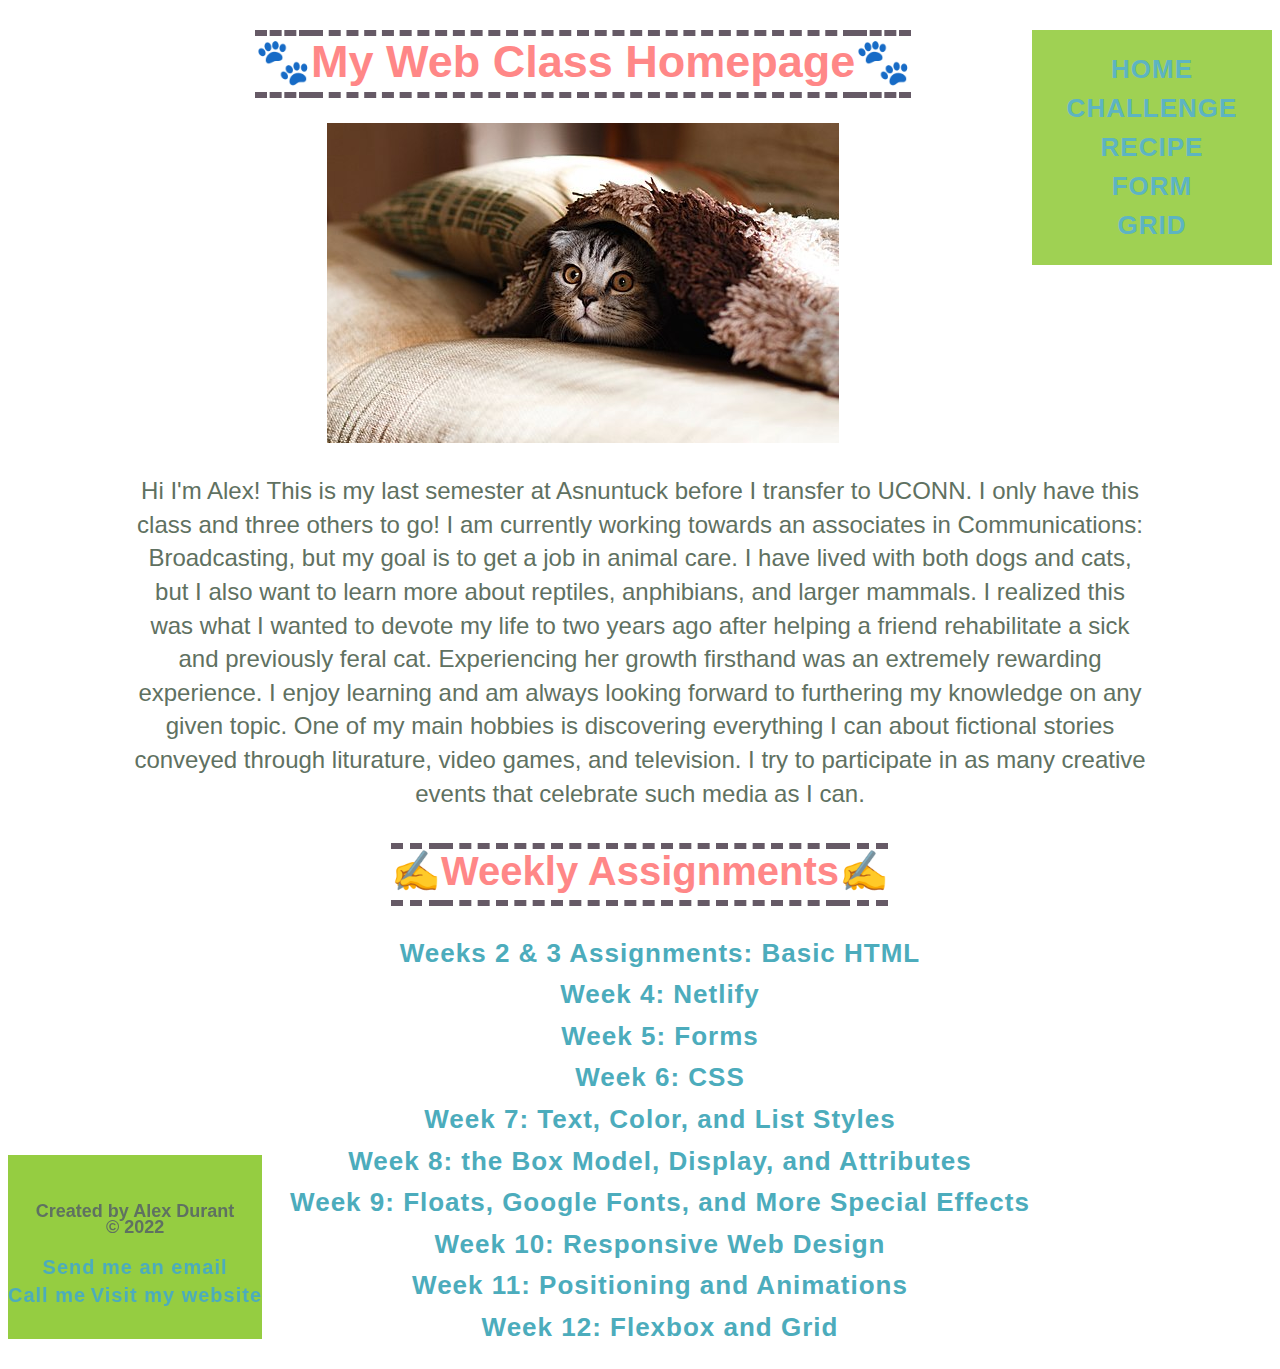
<file: Index.html>
<!DOCTYPE html>
<html lang="en-us">
<head>
    <meta charset="UTF-8">
    <meta http-equiv="X-UA-Compatible" content="IE=edge">
    <meta name="viewport" content= "width=device-width, initial-scale=1.0">
    <title>Home</title>
    <link rel="stylesheet" href="/css/index-style.css">
</head>
<body>
    <nav>
        <ul>
            <li><a href="/Index.html">Home</a></li>
            <li><a href="/challenge.html">Challenge</a></li>
            <li><a href="/recipe.html">Recipe</a></li>
            <li><a href="/Form.html">Form</a></li>
            <li><a href="/grid.html">Grid</a></li>
        </ul>
    </nav>

    <header>
        <h1 id="top" class="ani-text">My Web Class Homepage</h1>

        <img src="/img/Kitten_hiding_under_a_plaid.jpg" class="ani-img" alt="Kitten peaking out from under a blanket">

        <p>Hi I'm Alex! This is my last semester at Asnuntuck before I transfer to UCONN. 
        I only have this class and three others to go! I am currently working towards
        an associates in Communications: Broadcasting, but my goal is to get a job in
        animal care. I have lived with both dogs and cats, but I also want to learn 
        more about reptiles, anphibians, and larger mammals. I realized this was what
        I wanted to devote my life to two years ago after helping a friend rehabilitate
        a sick and previously feral cat. Experiencing her growth firsthand was an extremely
        rewarding experience. I enjoy learning and am always looking forward to furthering 
        my knowledge on any given topic. One of my main hobbies is discovering everything I 
        can about fictional stories conveyed through liturature, video games, and television.
        I try to participate in as many creative events that celebrate such media as I can.</p>
    </header>

    <main>
        <h2>Weekly Assignments</h2>
        <section class="assignments">
            <ul>
                <li><a href="/challenge.html">Weeks 2 & 3 Assignments: Basic HTML</a></li>
                <li><a href="https://gleaming-douhua-f28794.netlify.app">Week 4: Netlify</a></li>
                <li><a href="/Form.html">Week 5: Forms</a></li>
                <li><a href="/challenge.html">Week 6: CSS</a></li>
                <li><a href="/Index.html">Week 7: Text, Color, and List Styles</a></li>
                <li><a href="/Form.html">Week 8: the Box Model, Display, and Attributes</a></li>
                <li><a href="/recipe.html">Week 9: Floats, Google Fonts, and More Special Effects</a></li>
                <li><a href="/recipe.html">Week 10: Responsive Web Design</a></li>
                <li><a href="/Index.html">Week 11: Positioning and Animations</a></li>
                <li><a href="/grid.html">Week 12: Flexbox and Grid</a></li>
            </ul>
        </section>
    </main>

        <footer>
            <small>
                <h3>Created by Alex Durant<br>
                &copy; 2022 <br></h3>
                <a href="mailto:adura0028@mail.ct.edu">Send me an email</a><br>
                <a href="tel:+1809937244">Call me</a>
                <a href="https://gleaming-douhua-f28794.netlify.app">Visit my website</a>
            </small>
        </footer>

    <p><a href="#top"></a></p>
</body>
</html>
</file>
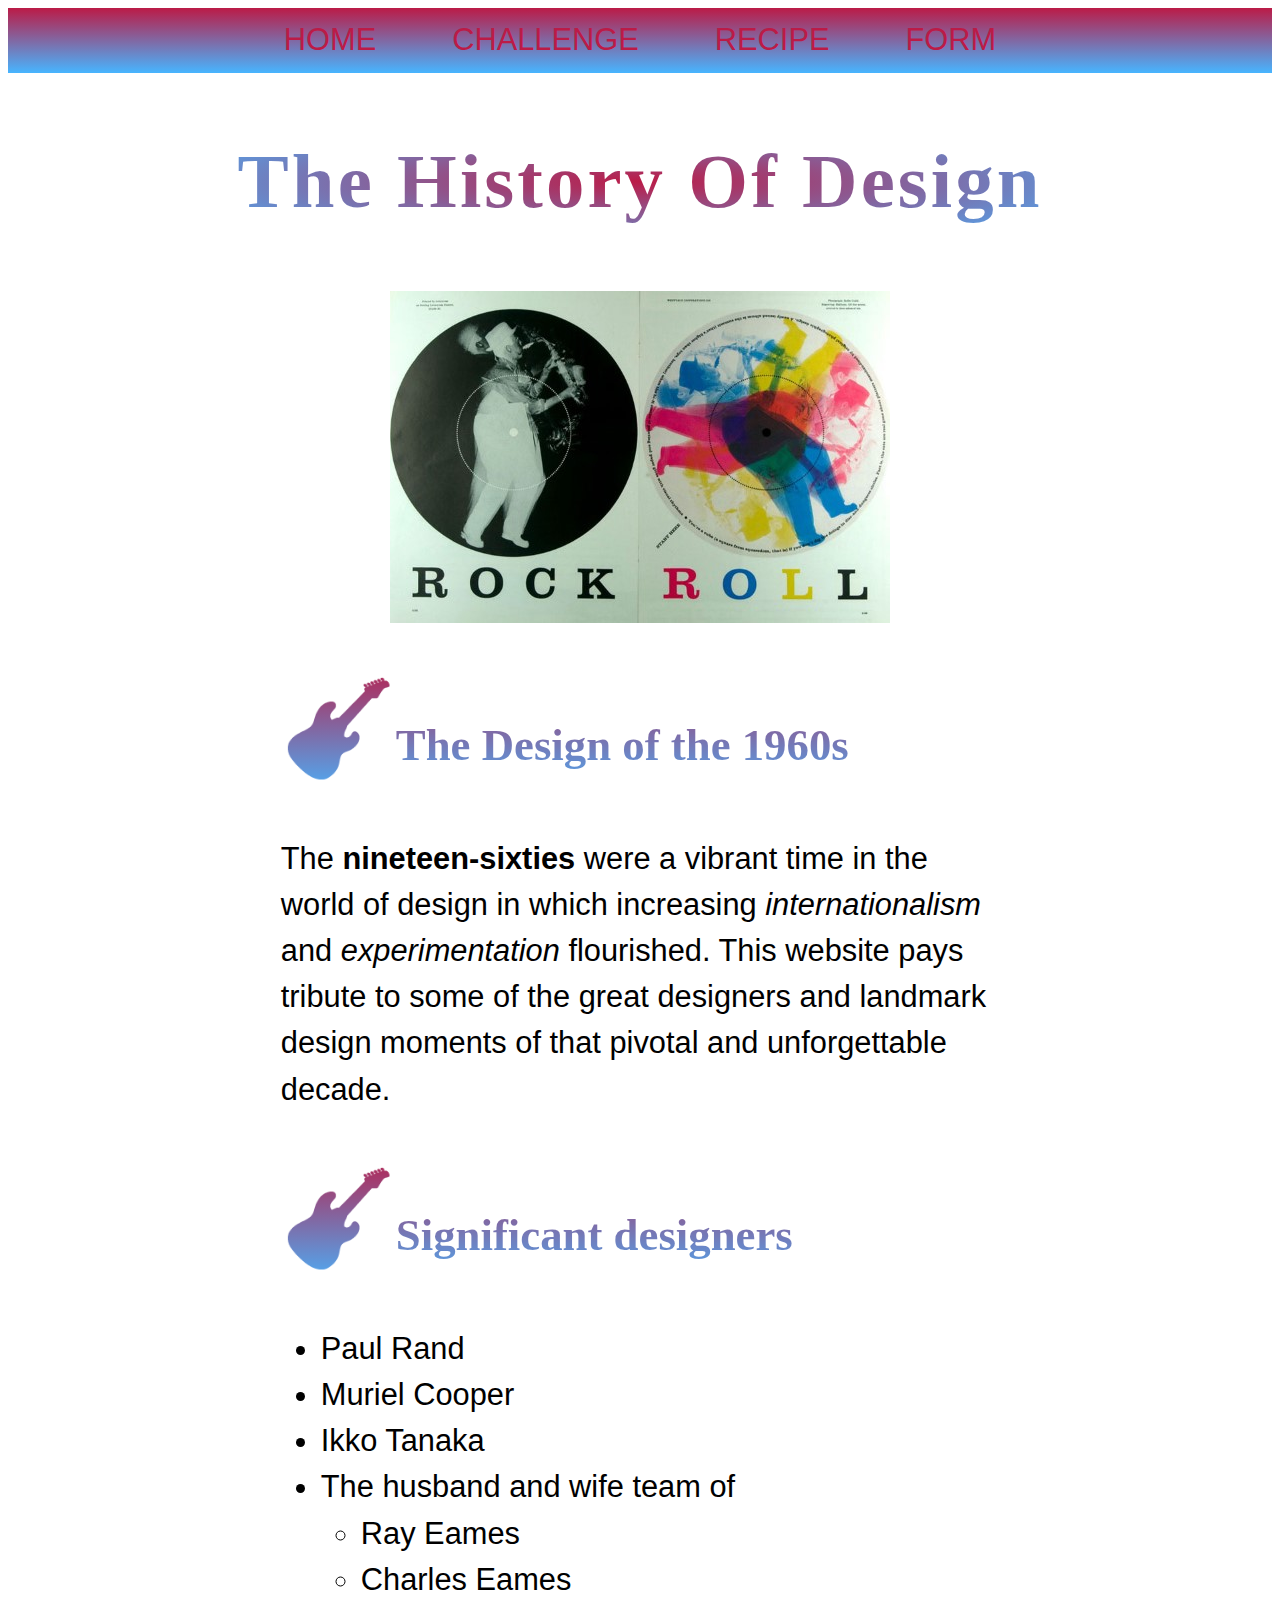
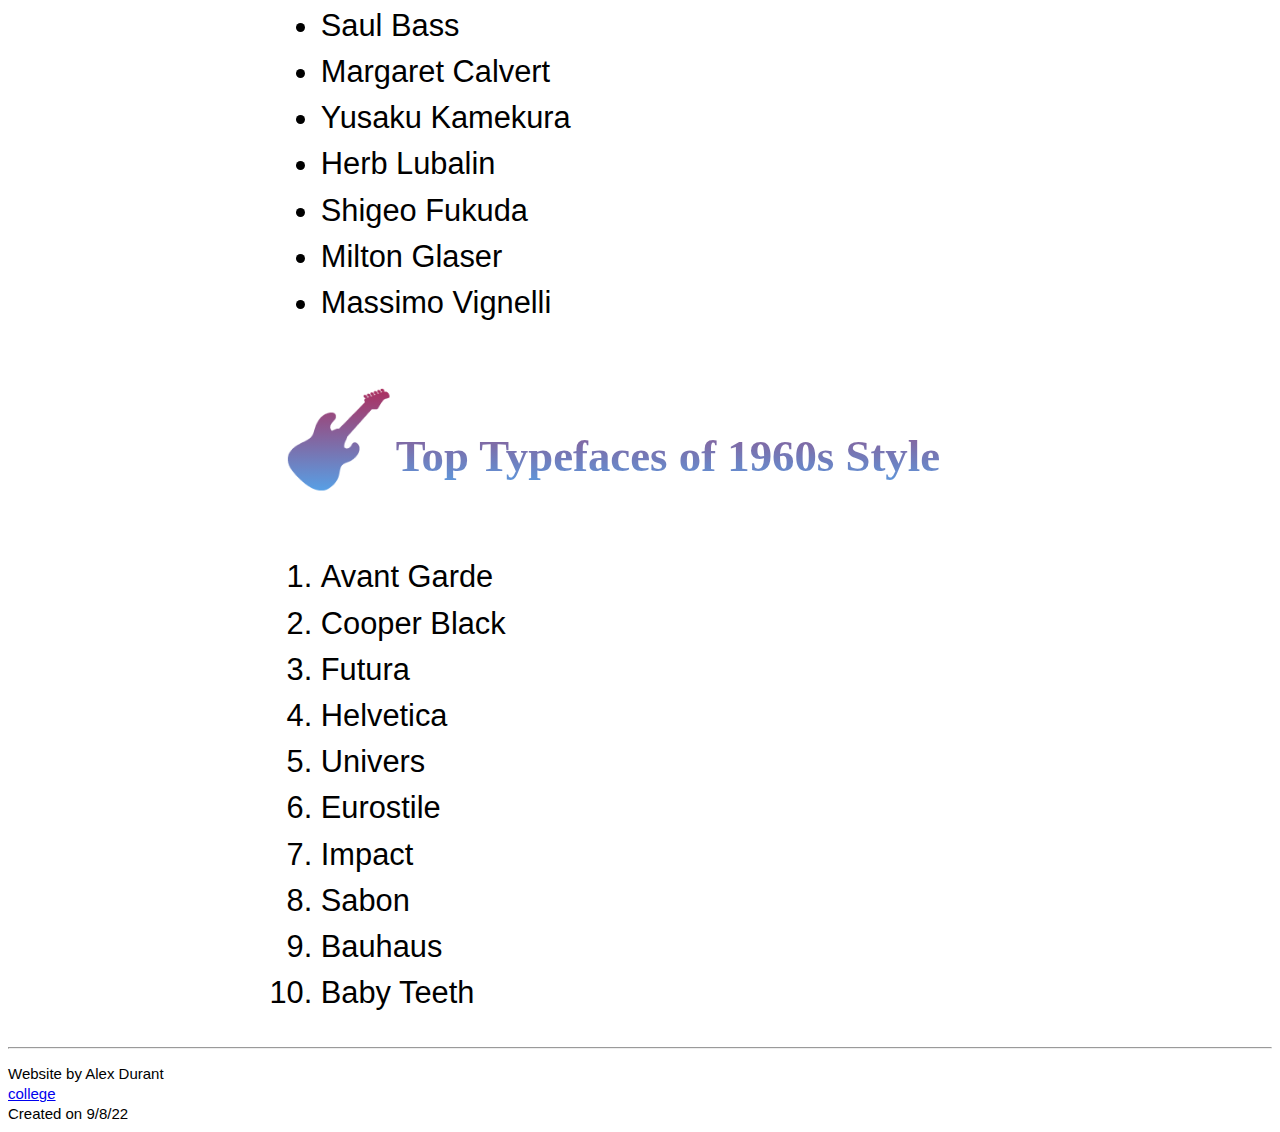
<file: challenge.html>
<!DOCTYPE html>
<html lang="en-us">
<head>
    <meta charset="UTF-8">
    <meta name="viewport" content="width=device-width, initial-scale=1.0">
    <title>The Design of the 1960s</title>
<link rel="stylesheet" href="/css/challenge-style.css">

<head>

<body>
    <nav>
        <ul>
            <li><a href="/Index.html">Home</a></li>
            <li><a href="/challenge.html">Challenge</a></li>
            <li><a href="/recipe.html">Recipe</a></li>
            <li><a href="/Form.html">Form</a></li>
        </ul>
    </nav>

    <header>
        <h1>The History of Design</h1>
       <img src="/img/rockroll.jpg" alt="Rock and Roll Poster">
    </header>
    <main>

        <h2>The Design of the 1960s</h2>
        <p class="site-intro">The <strong>nineteen-sixties</strong> were a vibrant time in the world of design in
        which increasing <em>internationalism</em> and <em>experimentation</em> flourished.
        This website pays tribute to some of the great designers and
        landmark design moments of that pivotal and unforgettable decade.</p>
        
        <section>
            <h2>Significant designers</h2>
            <ul class="signif-design">
                <li>Paul Rand</li>
                <li>Muriel Cooper</li>
                <li>Ikko Tanaka</li>
                <li>The husband and wife team of</li>
                    <ul>
                        <li>Ray Eames</li>
                        <li>Charles Eames</li>
                    </ul>
                <li>Saul Bass</li>
                <li>Margaret Calvert</li>
                <li>Yusaku Kamekura</li>
                <li>Herb Lubalin</li>
                <li>Shigeo Fukuda</li>
                <li>Milton Glaser</li>
                <li>Massimo Vignelli</li>
            </ul>
        </section>

        <section>
            <h3>Top Typefaces of 1960s Style</h3>
            <ol class="typefaces">
                <li>Avant Garde</li>
                <li>Cooper Black</li>
                <li>Futura</li>
                <li>Helvetica</li>
                <li>Univers</li>
                <li>Eurostile</li>
                <li>Impact</li>
                <li>Sabon</li>
                <li>Bauhaus</li>
                <li>Baby Teeth</li>
            </ol>
        </section>
    </main>

    <hr>

    <footer>
        <small>
            Website by Alex Durant <br>
            <a href="https://asnuntuck.edu" target="_blank">college</a><br>
            Created on 9/8/22
        </small>
    </footer>
    
</body>
</html>
</file>
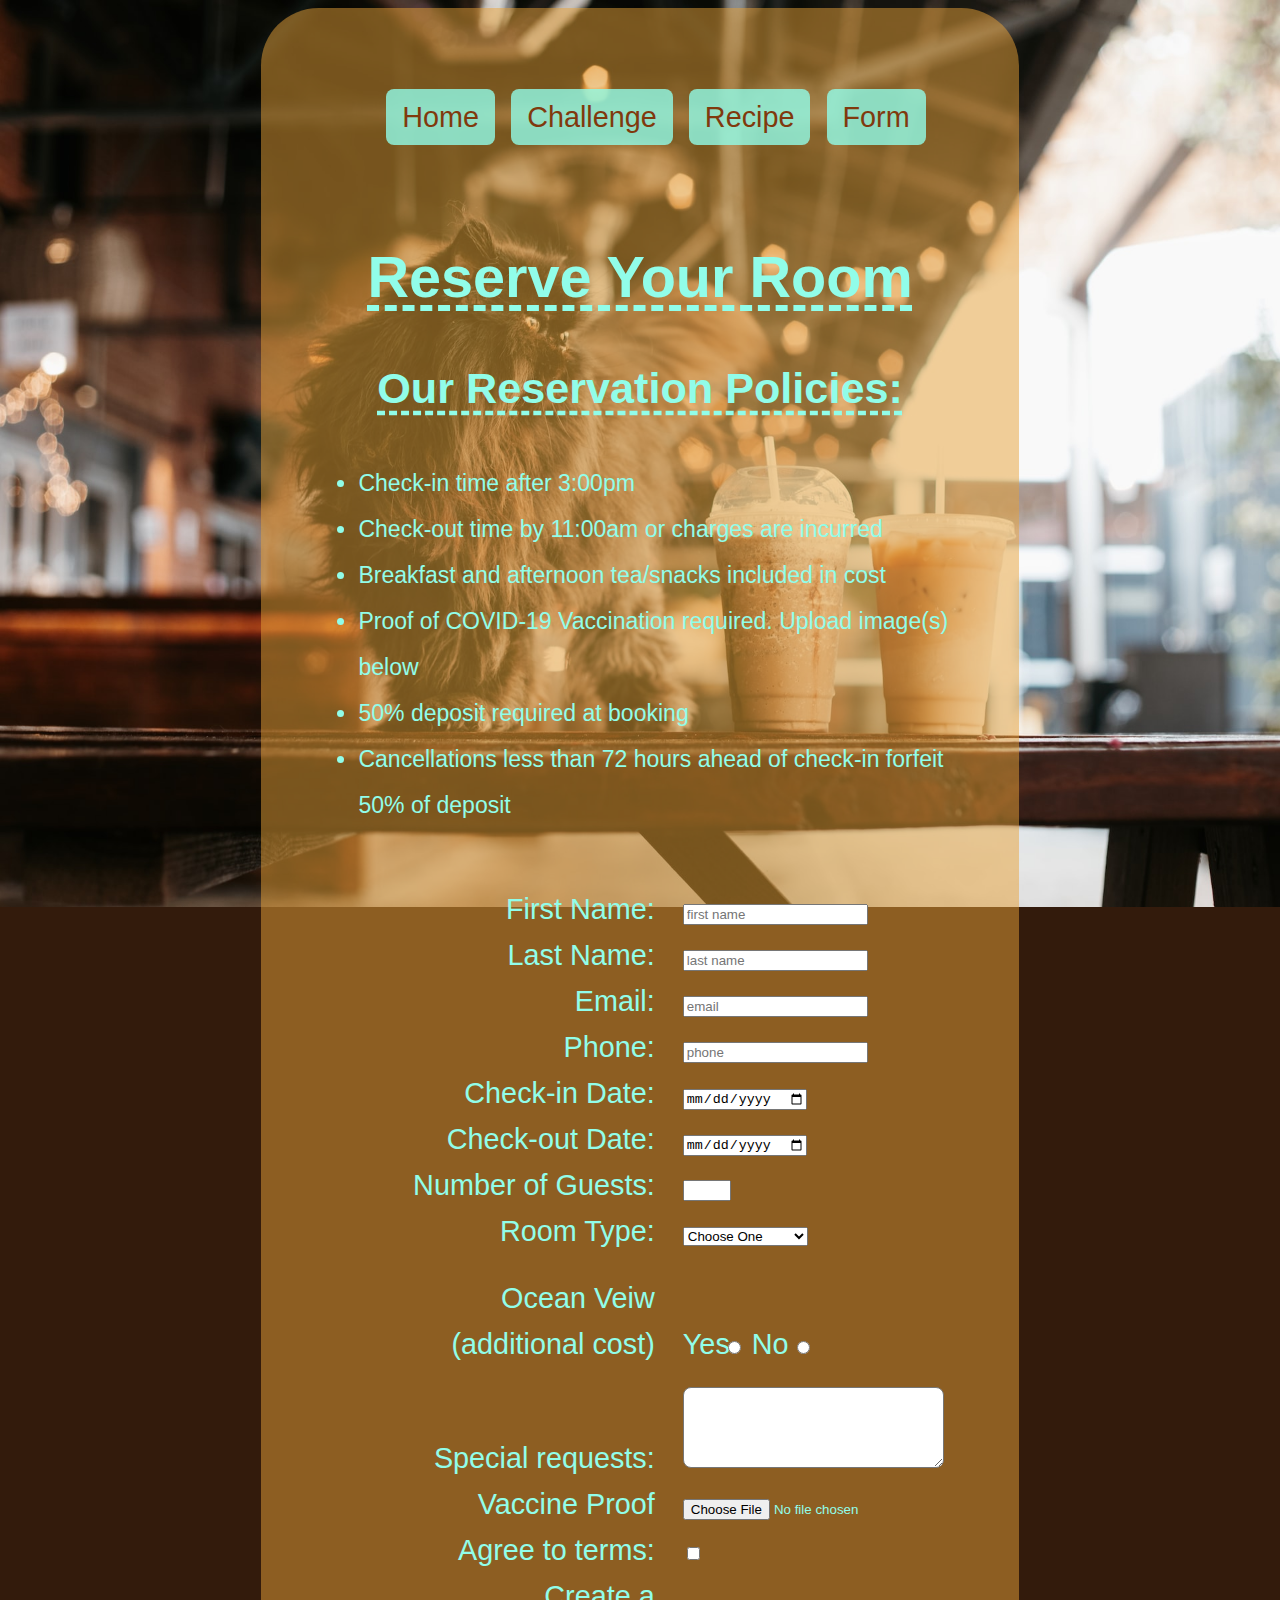
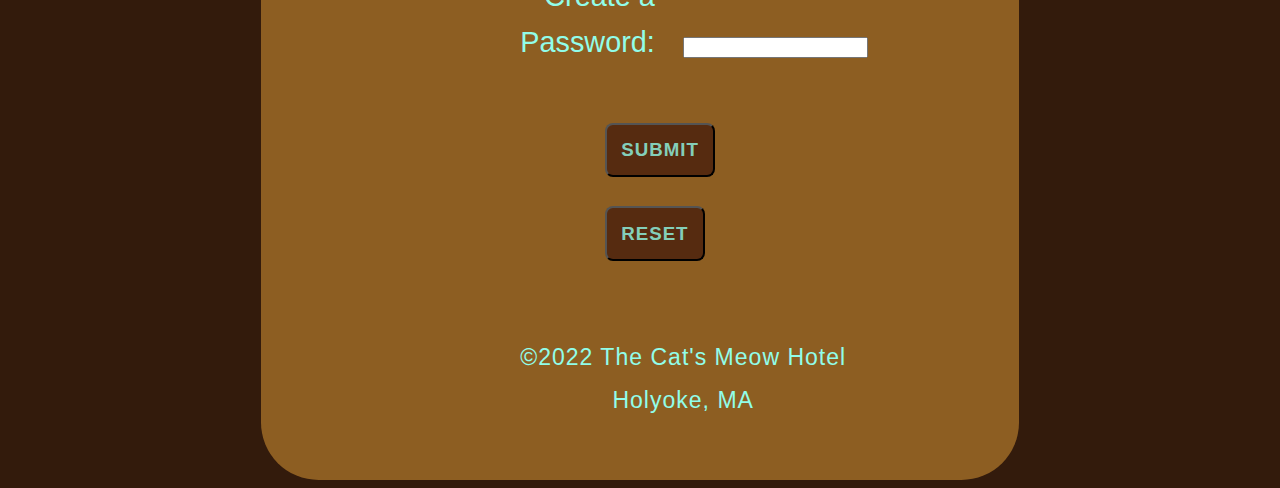
<file: Form.html>
<!DOCTYPE html>
<html lang="en-us">
<head>
    <meta charset="UTF-8">
    <meta http-equiv="X-UA-Compatible" content="IE=edge">
    <meta name="viewport" content="width=device-width, initial-scale=1.0">
    <title>Form</title>
    <link rel="stylesheet" href="/css/form-style.css">
</head>
<body>
<div id="wrapper">

    <nav>
        <ul>
            <li><a href="/Index.html">Home</a></li>
            <li><a href="/challenge.html">Challenge</a></li>
            <li><a href="/recipe.html">Recipe</a></li>
            <li><a href="/Form.html">Form</a></li>
        </ul>
    </nav>

    <header>
        <h1>Reserve Your Room</h1>
        <h2>Our Reservation Policies:</h2>
    </header>

    <section class="policies">
        <ul>
            <li>Check-in time after 3:00pm</li>
            <li>Check-out time by 11:00am or charges are incurred</li>
            <li>Breakfast and afternoon tea/snacks included in cost</li>
            <li>Proof of COVID-19 Vaccination required. Upload image(s) below</li>
            <li>50% deposit required at booking</li>
            <li>Cancellations less than 72 hours ahead of check-in forfeit 50% of deposit</li>
        </ul>
    </section>

    <section class="reserve">
        <form method="post" name="reservation" data-netlify="true" enctype="multipart/form-data">
           
            <div>
                <label for="firstName">First Name:</label>
                <input type="text" name="firstName" id="firstName" placeholder="first name" required>
            </div>

            <div>
                <label for="lastName">Last Name:</label>
                <input type="text" name="lastName" id="lastName" placeholder="last name" required>
            </div>

            <div>
                <label for="email">Email:</label>
                <input type="email" name="email" id="email" placeholder="email" required>
            </div>

            <div>
                <label for="phone">Phone:</label>
                <input type="tel" name="phone" id="phone" placeholder="phone" r>
            </div>

            <div>
              <label for="date">Check-in Date:</label>
              <input type="date" name="date" id="date" min="2022-10-01" required>
            </div>

            <div>
                <label for="date">Check-out Date:</label>
                <input type="date" name="date" id="date" min="2022-10-01" required>
            </div>

            <div>
                <label for="numberOfGuests">Number of Guests:</label>
                <input type="number" name="numberOfGuests" id="numberOfGuests" min="1" max="4" step="1" required>
            </div>

            <div>
                <label for="roomType">Room Type:</label>
                <select name="roomType" id="roomType">
                    <option disabled hidden selected>Choose One</option>
                    <option value="twoDoubleBeds">Two Double beds</option>
                    <option value="twoQueenBeds">Two Queen beds</option>
                    <option value="oneKingBed">One King Bed</option>
                </select>
            </div>

            <div class="radio">
                <span>Ocean Veiw (additional cost)</span> 
                <label for="view">Yes</label>
                <input type="radio" name="view" id="yes" value="yes">
                <label for="view">No</label>
                <input type="radio" name="view" id="no" value="no">
            </div>

            <div>
                <label for="notes">Special requests:</label>
                <textarea name="notes" id="notes" cols="30" rows="5"></textarea>
            </div>

            <div>
                <label for="vaccineProof">Vaccine Proof</label>
                <input type="file" name="vaccineProof" id="file">
            </div>

            <div>
                <label for="agreeToTerms">Agree to terms:</label>
                <input type="checkbox" name="agreeToTerms" id="agreeToTerms">
            </div>

            <div>
                <label for="password">Create a Password:</label>
                <input type="password" name="password" id="password">
            </div>

            <div>
                <button type="submit">Submit</button>
            </div>

            <div>
                <button type="reset">Reset</button>
            </div> <br>

           <div>
            <footer>
                &copy;2022 The Cat's Meow Hotel <br>
                Holyoke, MA
            </footer>
           </div>
        </form>
    </section>

</div>
</body>
</html>
</file>
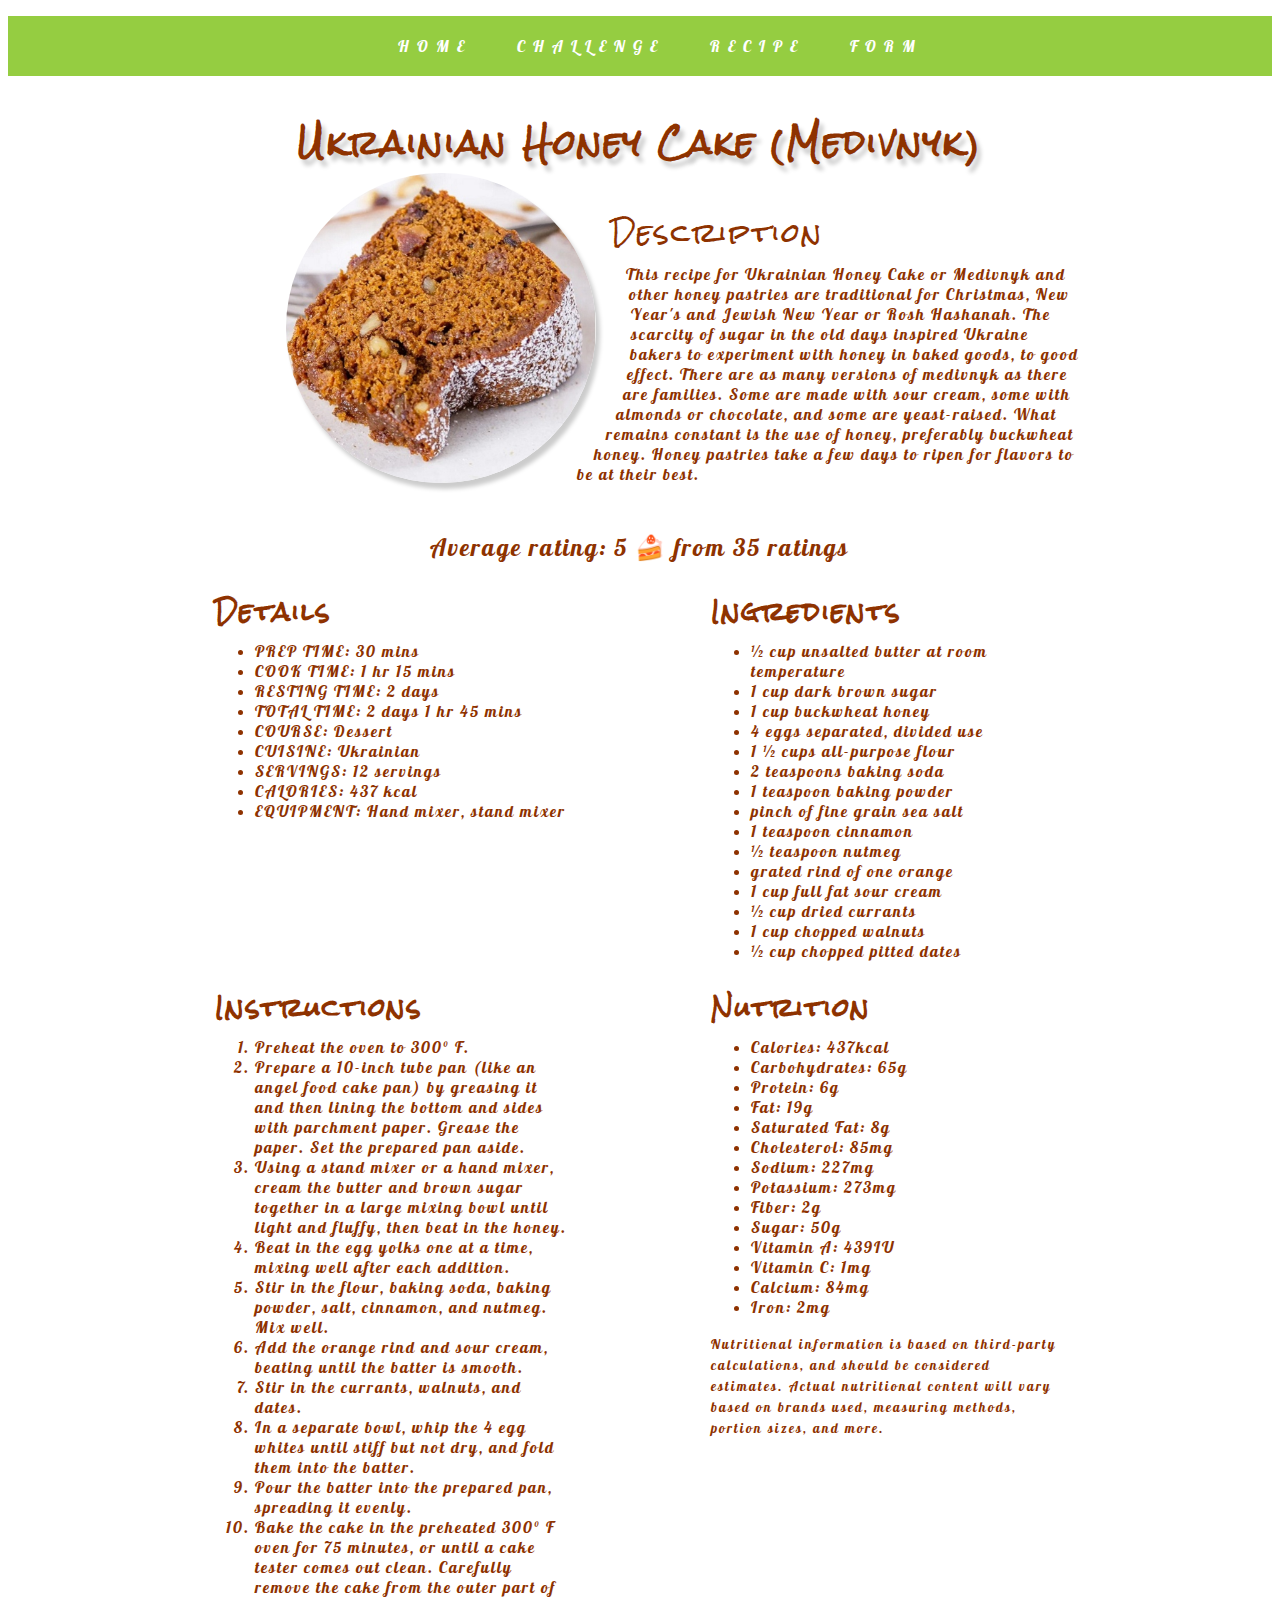
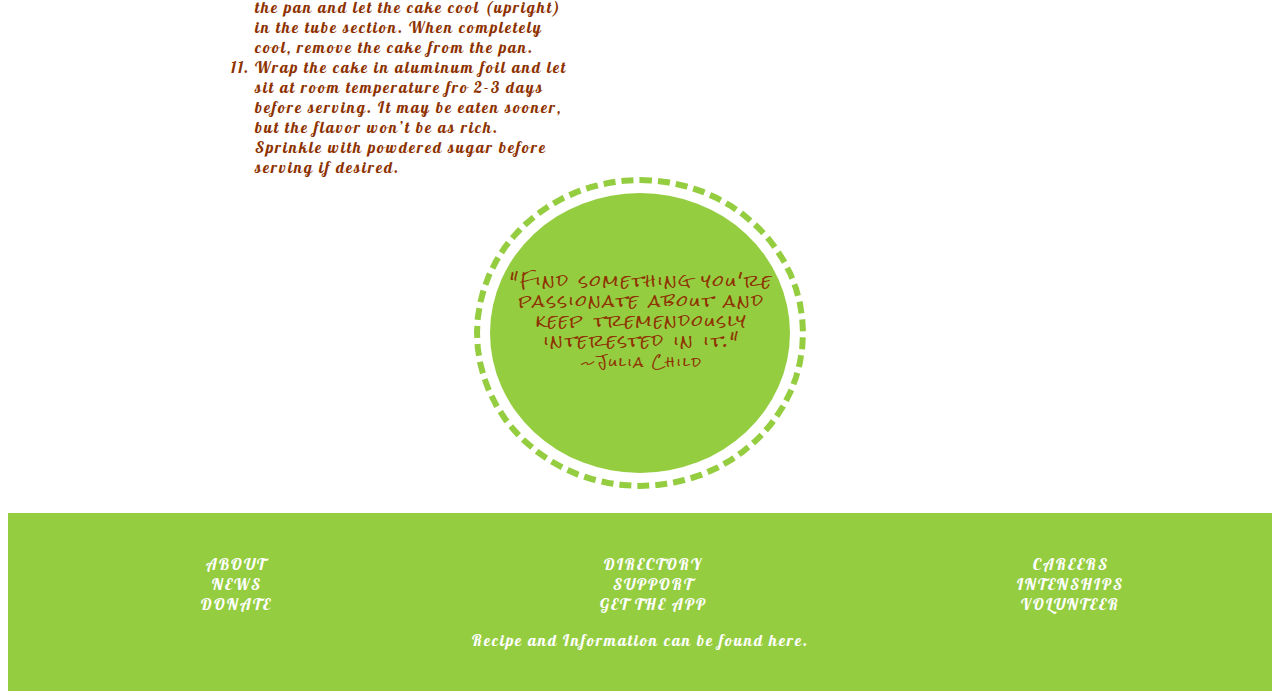
<file: recipe.html>
<!DOCTYPE html>
<html lang="en-us">
<head>
    <meta charset="UTF-8">
    <meta http-equiv="X-UA-Compatible" content="IE=edge">
    <meta name="viewport" content="width=device-width, initial-scale=1.0">
    <title>Recipe - Floats</title>
    <link rel="preconnect" href="https://fonts.googleapis.com">
    <link rel="preconnect" href="https://fonts.gstatic.com" crossorigin>
    <link href="https://fonts.googleapis.com/css2?family=Lobster&family=Rock+Salt&display=swap" rel="stylesheet">
    <link rel="stylesheet" href="/css/recipe-style.css">
</head>
<body>

    <nav>
        <ul>
            <li><a href="/Index.html">Home</a></li>
            <li><a href="/challenge.html">Challenge</a></li>
            <li><a href="/recipe.html">Recipe</a></li>
            <li><a href="/Form.html">Form</a></li>
        </ul>
    </nav>

<main>

    <h1>Ukrainian Honey Cake (Medivnyk)</h1>
    
    <img src="/img/honey-cake.jpg" alt="Cake on a glass cake plate with a slice being taken out
    description">
    
    <header>
        <h2>Description</h2>
    
        <p>
            This recipe for Ukrainian Honey Cake or Medivnyk and other honey pastries
            are traditional for Christmas, New Year's and Jewish New Year or Rosh Hashanah.
            The scarcity of sugar in the old days inspired Ukraine bakers to experiment with
            honey in baked goods, to good effect. There are as many versions of medivnyk as
            there are families. Some are made with sour cream, some with almonds or chocolate,
            and some are yeast-raised. What remains constant is the use of honey, preferably
            buckwheat honey. Honey pastries take a few days to ripen for flavors to be at their best.
        </p>
    </header>
    
    <p class="rate">Average rating: 5 <span class="emoji"></span> from 35 ratings</p>
    
    <section class="details">
        <h2>Details</h2>
    
            <ul>
                <li>PREP TIME: 30 mins</li>
                <li>COOK TIME: 1 hr 15 mins</li>
                <li>RESTING TIME: 2 days</li>
                <li>TOTAL TIME: 2 days 1 hr 45 mins</li>
                <li>COURSE: Dessert</li>
                <li>CUISINE: Ukrainian</li>
                <li>SERVINGS: 12 servings</li>
                <li>CALORIES: 437 kcal</li>
                <li>EQUIPMENT: Hand mixer, stand mixer</li>
            </ul>
    </section>
    
    <section class="ingredients">
        <h2>Ingredients</h2>
    
            <ul>
                <li>½ cup unsalted butter at room temperature</li>
                <li>1 cup dark brown sugar</li>
                <li>1 cup buckwheat honey</li>
                <li>4 eggs separated, divided use</li>
                <li>1 ½ cups all-purpose flour</li>
                <li>2 teaspoons baking soda</li>
                <li>1 teaspoon baking powder</li>
                <li>pinch of fine grain sea salt</li>
                <li>1 teaspoon cinnamon</li>
                <li>½ teaspoon nutmeg</li>
                <li>grated rind of one orange</li>
                <li>1 cup full fat sour cream</li>
                <li>½ cup dried currants</li>
                <li>1 cup chopped walnuts</li>
                <li>½ cup chopped pitted dates</li>
            </ul>
    </section>
    
    <section class="instructions">
        <h2>Instructions</h2>
    
            <ol>
                <li>Preheat the oven to 300° F.</li>
                <li>Prepare a 10-inch tube pan (like an angel food cake pan) by greasing it and then lining the bottom and sides with parchment paper. Grease the paper. Set the prepared pan aside.</li>
                <li>Using a stand mixer or a hand mixer, cream the butter and brown sugar together in a large mixing bowl until light and fluffy, then beat in the honey.</li>
                <li>Beat in the egg yolks one at a time, mixing well after each addition.</li>
                <li>Stir in the flour, baking soda, baking powder, salt, cinnamon, and nutmeg. Mix well.</li>
                <li>Add the orange rind and sour cream, beating until the batter is smooth.</li>
                <li>Stir in the currants, walnuts, and dates.</li>
                <li>In a separate bowl, whip the 4 egg whites until stiff but not dry, and fold them into the batter.</li>
                <li>Pour the batter into the prepared pan, spreading it evenly.</li>
                <li>Bake the cake in the preheated 300° F oven for 75 minutes, or until a cake tester comes out clean. Carefully remove the cake from the outer part of the pan and let the cake cool (upright) in the tube section. When completely cool, remove the cake from the pan.</li>
                <li>Wrap the cake in aluminum foil and let sit at room temperature fro 2-3 days before serving. It may be eaten sooner, but the flavor won’t be as rich. Sprinkle with powdered sugar before serving if desired.</li>
            </ol>
    </section>
    
    <section class="nutrition">
        <h2>Nutrition</h2>
    
            <ul>
                <li>Calories: 437kcal</li>
                <li>Carbohydrates: 65g</li>
                <li>Protein: 6g</li>
                <li>Fat: 19g</li>
                <li>Saturated Fat: 8g</li>
                <li>Cholesterol: 85mg</li>
                <li>Sodium: 227mg</li>
                <li>Potassium: 273mg</li>
                <li>Fiber: 2g</li>
                <li>Sugar: 50g</li>
                <li>Vitamin A: 439IU</li>
                <li>Vitamin C: 1mg</li>
                <li>Calcium: 84mg</li>
                <li>Iron: 2mg</li>
            </ul>

            <small>
                Nutritional information is based on third-party calculations, and should be considered estimates.
                Actual nutritional content will vary based on brands used, measuring methods, portion sizes, and more.
            </small>
    </section>
    
        <blockquote>
            "Find something you're passionate about and keep tremendously interested in it."
            <small> ~Julia Child</small>
        </blockquote>
</main>


<footer>
    <ul class="col1">
        <li><a href="#">About</a></li>
        <li><a href="#">News</a></li>
        <li><a href="#">Donate</a></li>
    </ul>
    
    <ul class="col2">
        <li><a href="#">Directory</a></li>
        <li><a href="#">Support</a></li>
        <li><a href="">Get the app</a></li>
    </ul>
    
    <ul class="col3">
        <li><a href="#">Careers</a></li>
        <li><a href="#">Intenships</a></li>
        <li><a href="#">Volunteer</a></li>
    </ul>

    <p<a href="#">Recipe and Information can be found here.</a></p>
</footer>

</body>
</html>
</file>
<file: css/index-style.css>
html {
    font-family: 'Lucida Sans', 'Lucida Sans Regular', 'Lucida Grande', 'Lucida Sans Unicode', Geneva, 
    Verdana, sans-serif;
    font-size: 1.25rem;
    line-height: 1.2;
    color: #5F7161;
    text-align: center;
}

h1, 
h2 {
    color: #FF8787;
    font-family: 'Gill Sans', 'Gill Sans MT', Calibri, 'Trebuchet MS', sans-serif;
    text-decoration: underline overline dashed #665a66 6px;
    text-underline-offset: 15px;
}

h1 {
    font-size: 2.25rem;
}

h2 {
    font-size: 2.00rem;
}

h3 {
    font-size: .90rem;
}

h1::before,
h1::after {
    content: "\1F43E ";
}

h2::before,
h2::after {
    content: "\270D ";
}

nav {
    float: right;
    position: sticky;
    top: 0;
    background-color: #95CD41;
    opacity: 90%;
    width: 240px;
}

nav ul {
    padding: 0;
}

nav li {
    font-size: 1.3rem;
    font-family: 'Franklin Gothic Medium', 'Arial Narrow', Arial, sans-serif;
    font-weight: 600;
    letter-spacing: 1px;
    list-style-type: none;
    text-transform: uppercase;
}

nav a, 
.assignments a,
footer a {
    text-decoration: none;
    color: #4CACBC;
}

nav a:link,
nav a:visited {
    line-height: 1.5;
}

nav a:hover,
nav a:active {
    text-decoration: underline overline dashed #5F7161;
    text-underline-offset: 6px;
    color: #A25B5B;
}

nav a:hover::before,
nav a:hover::after {
    content: "\1F43E ";
}

@keyframes fade-in {
    0% {
        opacity: 0;
    }

    100% {
        opacity: 1;
    }
}

@keyframes pulse {
    0% {
        transform: scale(1);
    }

    50% {
        transform: scale(1.5);
    }

    100% {
        transform: scale(1);
    }
}

.ani-text {
    animation: fade-in 5s linear, pulse 3s ease 3s;
}

header,
main {
    text-align: 0 auto;
    line-height: 1.4;
    padding-left: 10%;
    padding-right: 10%;
}

header p {
   font-size: 120%; 
}

.ani-img {
    animation: fade-in ease 10s;
    animation-fill-mode: forwards;
}

@keyframes fade-in {
    0% {
        opacity: 0;
    }

    100% {
        opacity: 1;
        border-radius: 50%;
    }
}

.assignments li {
    font-size: 1.3rem;
    font-family: 'Franklin Gothic Medium', 'Arial Narrow', Arial, sans-serif;
    font-weight: 600;
    letter-spacing: 1px;
    list-style-type: none;
  }

.assignments a:link,
.assignments a:visited {
    line-height: 1.6;
}

.assignments a:hover,
.assignments a:active {
    text-decoration: underline overline dashed #5F7161;
    text-underline-offset: 6px;
    color: #A25B5B;
}

.assignments li:hover:before,
.assignments li:hover:after {
    content: "\270D";
}

footer a {
    font-size: 1.0rem;
    font-family: 'Franklin Gothic Medium', 'Arial Narrow', Arial, sans-serif;
    font-weight: 600;
    letter-spacing: 1px;
}

footer a:link,
footer a:visited {
    line-height: 1.4;
}

footer a:hover,
footer:active {
    text-decoration: underline overline dashed #5F7161;
    text-underline-offset: 6px;
    color: #A25B5B
}

footer a:hover::before,
footer a:hover::after {
    content: "\1F4E9";
}

footer {
    line-height: 80%;
    font-weight: 500;
    position: relative;
}

small {
    position: absolute;
    bottom: 30px;
    left: 0;
    padding: 30px 0;
    background-color: #95CD41;
}
</file>
<file: css/challenge-style.css>
:root {
    --font-size: 1vw;
    --color-red: #bb1b47;
    --color-blue: #47B5FF;
}

html {
    font-family: 'Lucida Sans', 'Lucida Sans Regular', 'Lucida Grande',
    'Lucida Sans Unicode', Geneva, Verdana, sans-serif;
    font-size: calc(var(--font-size) + 18px);
    line-height: 1.5;
}

h1, 
h2, 
h3 {
    color: var(--color-red);
    font-family: Georgia, 'Times New Roman', Times, serif;
}

h1 {
    text-transform: capitalize;
    font-weight: bold;
    letter-spacing: .1rem;
    font-size: calc(var(--font-size) * 6);
    background-image: -o-radial-gradient(var(--color-red), var(--color-blue));
    background-image: radial-gradient(var(--color-red), var(--color-blue));
    -webkit-background-clip: text;
            background-clip: text;
    color: transparent;
}

h2,
h3 {
    font-size: calc(var(--font-size) + 32px);
    background-image: -o-linear-gradient(var(--color-red), var(--color-blue));
    background-image: linear-gradient(var(--color-red), var(--color-blue));
    -webkit-background-clip: text;
            background-clip: text;
    color: transparent;
}

nav {
    background-image: linear-gradient(var(--color-red), var(--color-blue));
    padding-top: 0.3rem;
    padding-bottom: 0.3rem;
}

nav ul {
    padding-left: 0;
    width: calc(60% + 30px);
    display: flex;
    justify-content: space-around;
    list-style-type: none;
    align-items: center;
    margin: 0 auto;
}

h2::before,
h3::before {
    content: "\1F3B8";
    font-size: 3rem;
}

site-intro {
    font-size: 1.25rem;
}

header {
    display: flex;
    align-items: center;
    flex-direction: column;
    width: calc(80% - 40px);
    margin: 0 auto;
}

main {
    width: calc(60% - 40px);
    margin: 0 auto;
}

img {
    max-width: 95%;
}

nav a {
    color: #bb1b47;
    text-decoration: wavy;
    text-transform: uppercase;
}

nav a:visited {
    color: gold;
    text-decoration: wavy;
    text-transform: none;
}

nav a:hover {
    color: black;
    text-decoration: none;
    text-transform: lowercase;
}

nav a:hover,
nav a:active {
    text-decoration: underline overline dashed;
    text-underline-offset: 8px;
}

footer {
    font-size: 18px;
    line-height: 1.1;
}
</file>
<file: css/form-style.css>
html {
    box-sizing : border-box ;
    font-family: 'Gill Sans', 'Gill Sans MT', Calibri, 'Trebuchet MS', sans-serif;
    font-size: 1.8rem;
    line-height: 1.6rem;
}

*,
* ::before,
* ::after {
    box-sizing: inherit;
}

body {
    background-color: rgb(51, 27, 12);
    background-image: url(/img/reba-spike-OjB_lkGKhX8-unsplash.jpg);
    background-position: top;
    background-size: cover;
    background-repeat: no-repeat;
    background-attachment: fixed;
}

#wrapper {
    width: 60%;
    background-color: rgba(232, 162, 56, 0.5);
    color: rgb(145, 253, 233);
    padding: 2rem;
    border-radius: 2rem;
    margin: 0 auto;
}

header {
    text-align: center;
    text-decoration: underline dashed;
    text-underline-offset: 8px;
    line-height: 2.5rem;
}
nav {
    text-align: center;
    margin-bottom: 3.5rem;
}

nav li {
    display: inline;
}

nav a {
    padding: 12px 16px;
    background-color: rgb(145, 253, 233, 0.8);
    border-radius: 8px;
    margin-right: 8px;
}

.policies {
    margin-bottom: 2rem;
    font-size: 0.8rem;
}

form {
    padding-left: 3rem;
}

label,
span {
    display: inline-block;
    width: 250px;
    margin-right: 20px;
    text-align: right;
}

.radio label {
    width: 12px;
}

span {
    margin-top: 20px;
    margin-bottom: 20px;
}

imput[type=text],
imput[type=email],
imput[type=tel],
imput[type=date],
imput[type=number],
imput[type=file],
imput[type=checkbox],
imput[type=password] {
    padding: 10px;
    margin: 8px 0;
    border: none;
    border-radius: 8px;
}

textarea {
    border-radius: 8px;
}

imput[type=checkbox],
imput[type=radio] {
    width: 18px;
    height: 18px;
    cursor: pointer;
}

button {
    background-color: rgb(86, 43, 16);
    color: rgb(145, 253, 233, 0.8);
    padding: .5rem;
    margin-bottom: 1rem;
    border-radius: 8px;
    margin-left: 200px;
    text-transform: uppercase;
    font-size: .65rem;
    letter-spacing: 1px;
    font-weight: 600;
    cursor: pointer;
}

button[type=submit] {
    margin-top: 2rem;
}

nav a:link,
nav a:visited {
    text-decoration: none;
    color: rgb(128, 57, 13);
}

nav a:hover,
nav a:active {
    text-decoration: underline dashed;
    text-underline-offset: 8px;
}

footer {
    font-size: .8rem;
    letter-spacing: 1px;
    line-height: 1.5rem;
    text-align: center;
}
</file>
<file: css/recipe-style.css>
/*
font-family: 'Lobster', cursive;
font-family: 'Rock Salt', cursive;
*/

html {
    box-sizing : border-box ;
    font-family: 'Lobster', cursive;
    font-size: 1rem;
    letter-spacing: 2px;
    line-height: 125%;
    color: #8E3200;
}

*,
* ::before,
* ::after {
    box-sizing: inherit;
}

nav {
    background-color: #95CD41;
    text-align: center;
    margin-bottom: 3.5rem;
}

nav li {
    display: inline;
}

nav a {
  padding: 20px;
  display: inline-block;
  color: white;
  text-decoration: none;
  text-transform: uppercase;
  letter-spacing: 8px;
}

nav a:hover,
nav a:active {
    text-decoration: underline dashed;
    text-underline-offset: 8px;
    color: #8E3200;
}

nav a:hover::before,
nav a:hover::after {
    content: "\1F35E ";
}

main {
    width: 70%;
    margin: 0 auto;
}

h1,
h2 {
    font-family: 'Rock Salt', cursive;
}

h1 {
    font-size: 2rem;
    font-weight: 600;
    text-align: center;
    text-shadow: 4px 6px 4px #ccc;
}

img {
    float: left;
    max-width: 35%;
    margin-left: 10%;
    margin-right: 8%;
    border-radius: 50%;
    box-shadow: 4px 6px 4px #ccc;
    shape-outside: circle(50%);
}

header h2 {
    margin-top: 8%;
    font-size: 1.6rem;
    font-weight: 400;
}

.rate {
    clear: both;
    margin-top: 6%;
    text-align: center;
    font-size: 1.5rem;
}

.emoji::after {
    content: "\1f370";
}

.details,
.ingredients,
.instructions,
.nutrition {
    width: 40%;
    float: left;
}

.details,
.instructions {
    margin-right: 16%;
    margin-left: 2%;
}

blockquote {
    clear: both;
    width: 300px;
    height: 280px;
    padding: 78px 16px 0 20px;
    border-radius: 50%;
    background-color: #95CD41;
    outline: dashed 6px #95CD41;
    outline-offset: 10px;
    font-family: 'Rock Salt', cursive;
    font-size: 1rem;
    margin: 40px auto;
    text-align: center;
    letter-spacing: 2px;   
}

blockquote small {
    text-align: right;
}

footer {
    background-color: #95CD41;
    color: white;
    padding: 2% 0;
    margin-top: 10px;
    text-align: center;
}

footer a {
    display: block;
    text-transform: uppercase;
    text-decoration: none;
    color: white;
}

footer ul {
    list-style-type: none;
}

.col1,
.col2,
.col3 {
    display: block;
    float: left;
    width: 33%;
}

footer p {
    clear: both;
}

/* media queries go below */

@media (max-width: 360px) {

    html {
        line-height: 125%;
    }

    nav a {
        padding: 5px;
        letter-spacing: normal;
        font-size: .9rem;
    }

    nav ul {
        padding-left: 10px;
    }

    main {
    width: 90%;
    padding-right: 10%;
    }

    h1 {
        font-size: 1.5rem;
        line-height: 120%;
        text-shadow: none;
    }

    h2 {
        font-size: 1.2rem;
    }

    img {
        float: none;
        max-width: 50%;
        margin-left: 20%;
    }

    .rate {
        font-size: 1rem;
    }

    .details,
    .ingredients,
    .instructions,
    .nutrition {
        width: 90%;
        float: none;
    }

    blockquote {
        max-width: 95%;
        max-height: 80%;
    }

    .col1,
    .col2,
    .col3 {
        display: block;
        float: none;
        width: 90%;
        text-align: center;
    }

    footer {
        padding-right: 10%;
    }
}

@media (max-width: 810px) {

    html {
        line-height: 125%;
        font-size: 2.8rem;
    }

    main {
        width: 80%;
    }

    h1 {
        font-size: 1.5rem;
        text-shadow: none;
    }

    h2 {
        font-size: 1.2rem;
    }

    img {
        float: none;
        max-width: 50%;
        margin-left: 30%;
    }

    .rate {
        font-size: 1rem;
    }

    .details,
    .ingredients,
    .instructions,
    .nutrition {
        width: 90%;
        float: none;
    }

    blockquote {
        max-width: 95%;
        max-height: 95%;
        font-size: 0.5rem;
        line-height: 95%;
    }

    .col1,
    .col2,
    .col3 {
        font-size: 0.5rem;
        text-align: center;
    }

    footer p {
        padding-right: 10%;
    }
}
</file>
